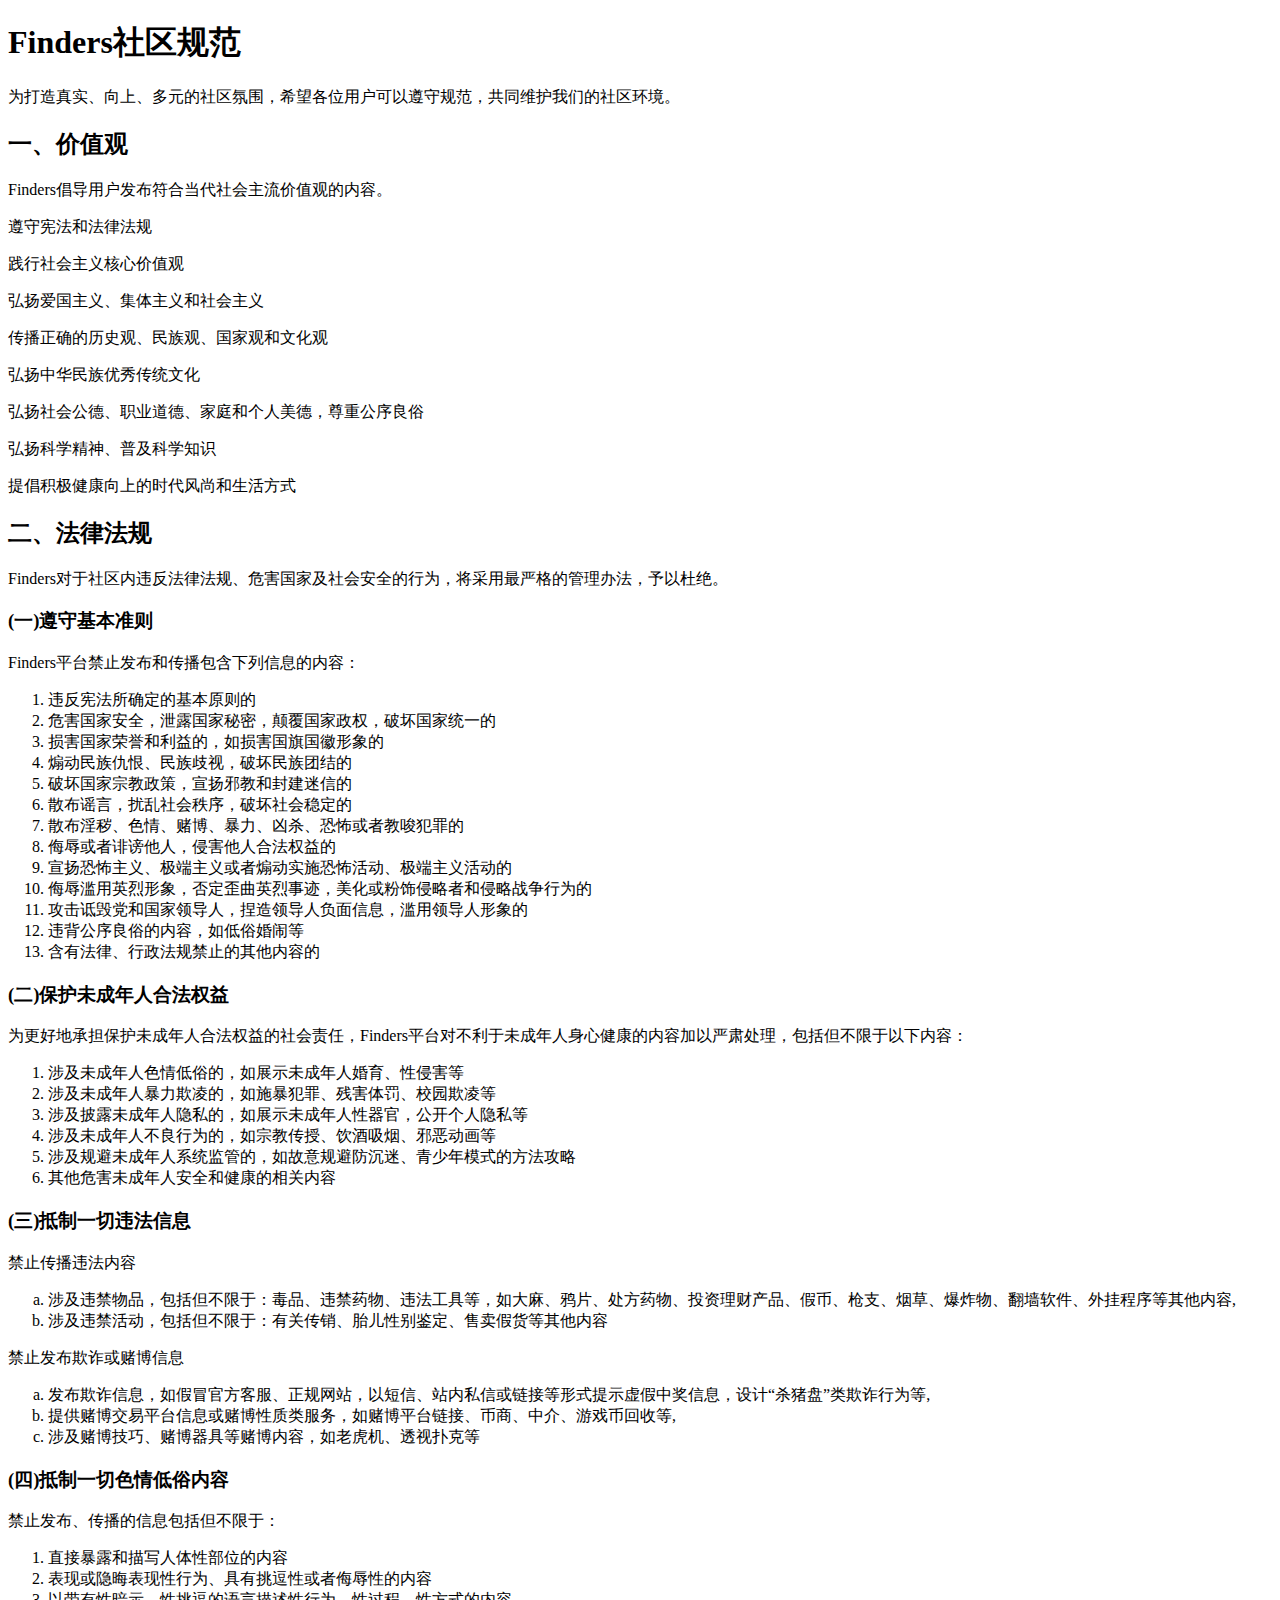
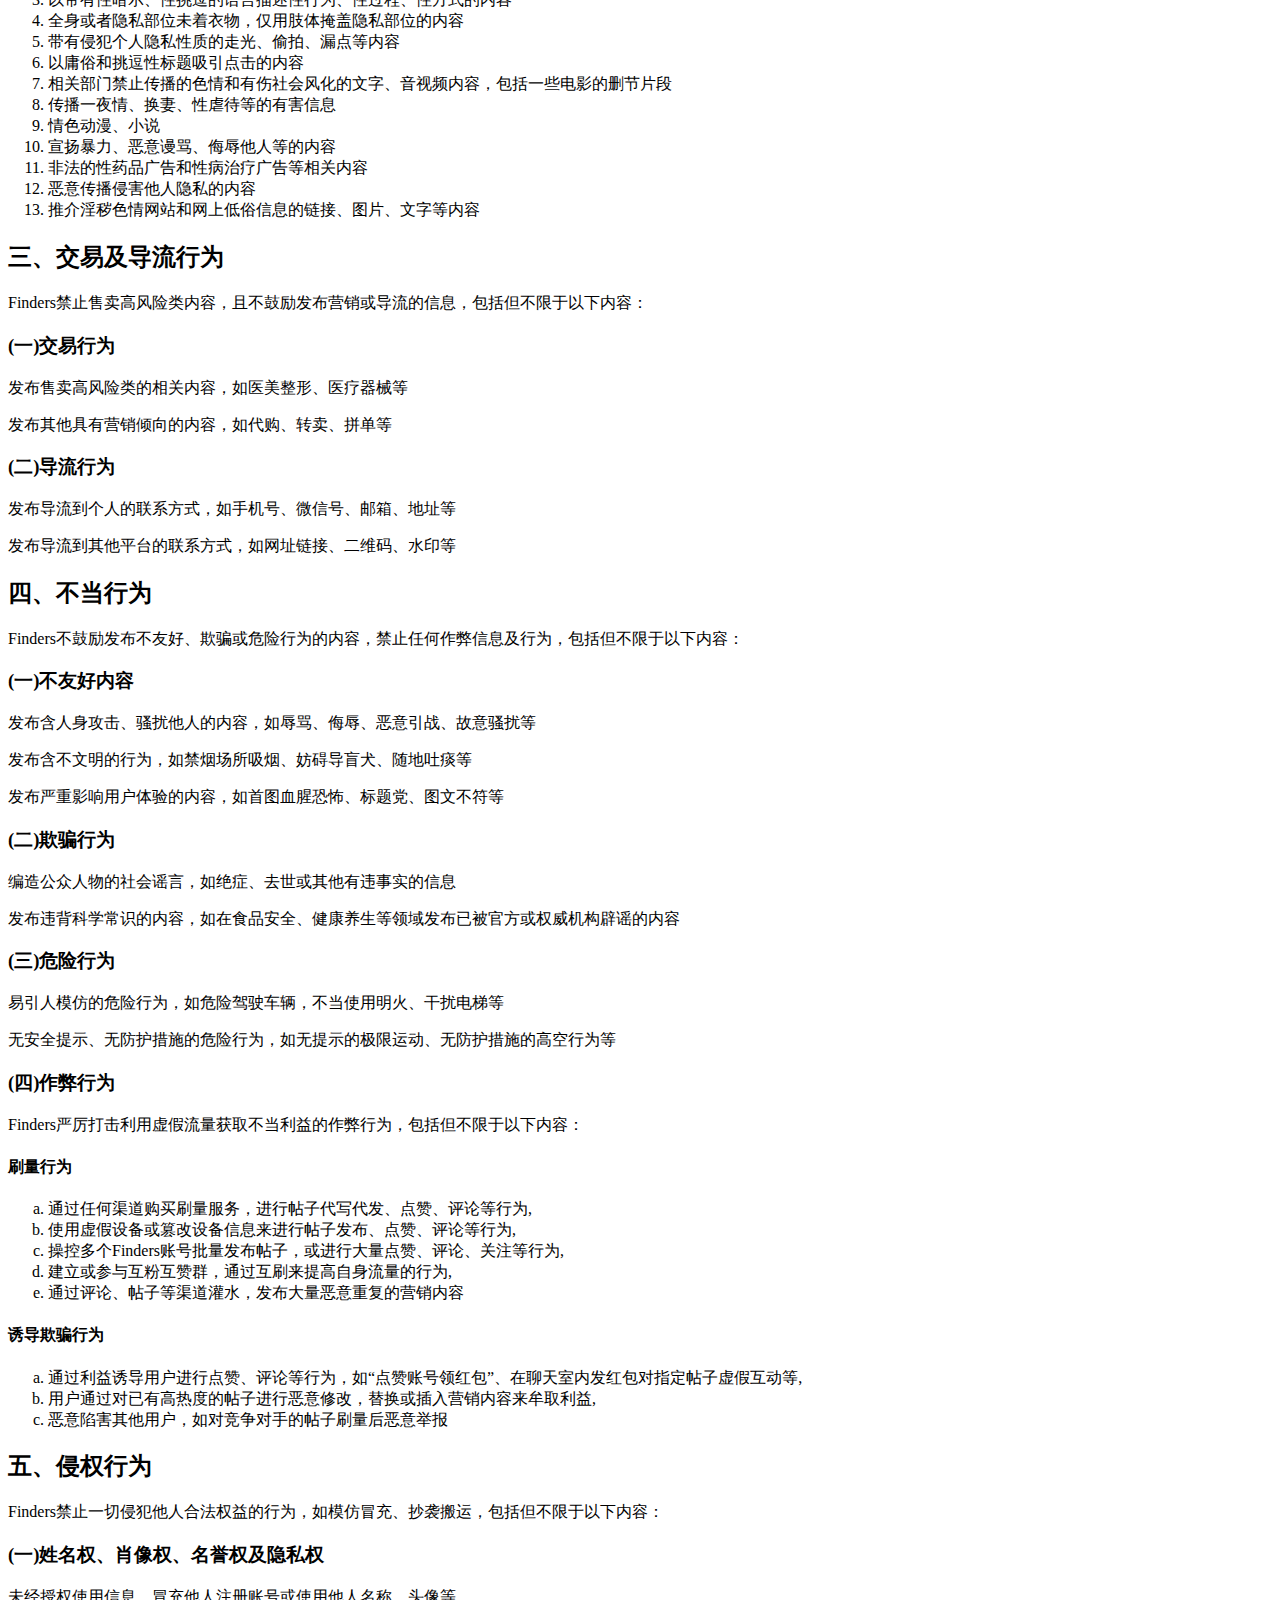
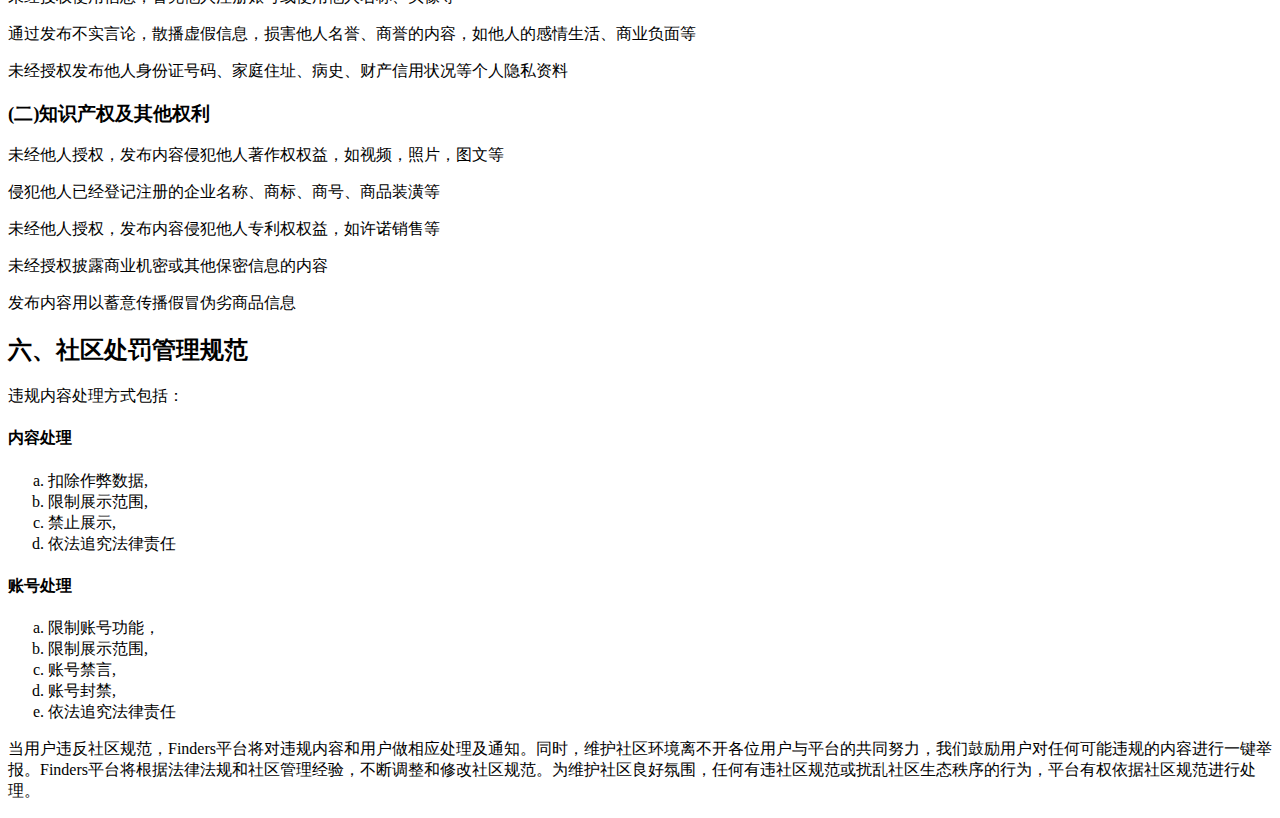
<file: document/finders_community_specification.html>
<!DOCTYPE html>
<html lang="zh">

<head>
    <meta charset="UTF-8">
    <meta http-equiv="X-UA-Compatible" content="IE=edge">
    <meta name="viewport" content="width=device-width, initial-scale=1.0">
    <title>Finders社区规范</title>
</head>

<body>
    <h1>Finders社区规范</h1>
    <p>为打造真实、向上、多元的社区氛围，希望各位用户可以遵守规范，共同维护我们的社区环境。</p>

    <h2>一、价值观</h2>
    <p>Finders倡导用户发布符合当代社会主流价值观的内容。</p>
    <p>遵守宪法和法律法规</p>
    <p>践行社会主义核心价值观</p>
    <p>弘扬爱国主义、集体主义和社会主义</p>
    <p>传播正确的历史观、民族观、国家观和文化观</p>
    <p>弘扬中华民族优秀传统文化</p>
    <p>弘扬社会公德、职业道德、家庭和个人美德，尊重公序良俗</p>
    <p>弘扬科学精神、普及科学知识</p>
    <p>提倡积极健康向上的时代风尚和生活方式</p>

    <h2>二、法律法规</h2>
    <p>Finders对于社区内违反法律法规、危害国家及社会安全的行为，将采用最严格的管理办法，予以杜绝。</p>

    <h3>(一)遵守基本准则</h3>
    <p>Finders平台禁止发布和传播包含下列信息的内容：</p>
    <ol>
        <li>违反宪法所确定的基本原则的</li>
        <li>危害国家安全，泄露国家秘密，颠覆国家政权，破坏国家统一的</li>
        <li>损害国家荣誉和利益的，如损害国旗国徽形象的</li>
        <li>煽动民族仇恨、民族歧视，破坏民族团结的</li>
        <li>破坏国家宗教政策，宣扬邪教和封建迷信的</li>
        <li>散布谣言，扰乱社会秩序，破坏社会稳定的</li>
        <li>散布淫秽、色情、赌博、暴力、凶杀、恐怖或者教唆犯罪的</li>
        <li>侮辱或者诽谤他人，侵害他人合法权益的</li>
        <li>宣扬恐怖主义、极端主义或者煽动实施恐怖活动、极端主义活动的</li>
        <li>侮辱滥用英烈形象，否定歪曲英烈事迹，美化或粉饰侵略者和侵略战争行为的</li>
        <li>攻击诋毁党和国家领导人，捏造领导人负面信息，滥用领导人形象的</li>
        <li>违背公序良俗的内容，如低俗婚闹等</li>
        <li>含有法律、行政法规禁止的其他内容的</li>
    </ol>

    <h3>(二)保护未成年人合法权益</h3>
    <p>为更好地承担保护未成年人合法权益的社会责任，Finders平台对不利于未成年人身心健康的内容加以严肃处理，包括但不限于以下内容：</p>
    <ol>
        <li>涉及未成年人色情低俗的，如展示未成年人婚育、性侵害等</li>
        <li>涉及未成年人暴力欺凌的，如施暴犯罪、残害体罚、校园欺凌等</li>
        <li>涉及披露未成年人隐私的，如展示未成年人性器官，公开个人隐私等</li>
        <li>涉及未成年人不良行为的，如宗教传授、饮酒吸烟、邪恶动画等</li>
        <li>涉及规避未成年人系统监管的，如故意规避防沉迷、青少年模式的方法攻略</li>
        <li>其他危害未成年人安全和健康的相关内容</li>
    </ol>

    <h3>(三)抵制一切违法信息</h3>
    <p>禁止传播违法内容</p>
    <ol style="list-style-type: lower-alpha">
        <li>涉及违禁物品，包括但不限于：毒品、违禁药物、违法工具等，如大麻、鸦片、处方药物、投资理财产品、假币、枪支、烟草、爆炸物、翻墙软件、外挂程序等其他内容,</li>
        <li>涉及违禁活动，包括但不限于：有关传销、胎儿性别鉴定、售卖假货等其他内容</li>
    </ol>
    <p>禁止发布欺诈或赌博信息</p>
    <ol style="list-style-type: lower-alpha">
        <li>发布欺诈信息，如假冒官方客服、正规网站，以短信、站内私信或链接等形式提示虚假中奖信息，设计“杀猪盘”类欺诈行为等,</li>
        <li>提供赌博交易平台信息或赌博性质类服务，如赌博平台链接、币商、中介、游戏币回收等,</li>
        <li>涉及赌博技巧、赌博器具等赌博内容，如老虎机、透视扑克等</li>
    </ol>

    <h3>(四)抵制一切色情低俗内容</h3>
    <p>禁止发布、传播的信息包括但不限于：</p>
    <ol>
        <li>直接暴露和描写人体性部位的内容</li>
        <li>表现或隐晦表现性行为、具有挑逗性或者侮辱性的内容</li>
        <li>以带有性暗示、性挑逗的语言描述性行为、性过程、性方式的内容</li>
        <li>全身或者隐私部位未着衣物，仅用肢体掩盖隐私部位的内容</li>
        <li>带有侵犯个人隐私性质的走光、偷拍、漏点等内容</li>
        <li>以庸俗和挑逗性标题吸引点击的内容</li>
        <li>相关部门禁止传播的色情和有伤社会风化的文字、音视频内容，包括一些电影的删节片段</li>
        <li>传播一夜情、换妻、性虐待等的有害信息</li>
        <li>情色动漫、小说</li>
        <li>宣扬暴力、恶意谩骂、侮辱他人等的内容</li>
        <li>非法的性药品广告和性病治疗广告等相关内容</li>
        <li>恶意传播侵害他人隐私的内容</li>
        <li>推介淫秽色情网站和网上低俗信息的链接、图片、文字等内容</li>
    </ol>

    <h2>三、交易及导流行为</h2>
    <p>Finders禁止售卖高风险类内容，且不鼓励发布营销或导流的信息，包括但不限于以下内容：</p>
    <h3>(一)交易行为</h3>
    <p>发布售卖高风险类的相关内容，如医美整形、医疗器械等</p>
    <p>发布其他具有营销倾向的内容，如代购、转卖、拼单等</p>
    
    <h3>(二)导流行为</h3>
    <p>发布导流到个人的联系方式，如手机号、微信号、邮箱、地址等</p>
    <p>发布导流到其他平台的联系方式，如网址链接、二维码、水印等</p>

    <h2>四、不当行为</h2>
    <p>Finders不鼓励发布不友好、欺骗或危险行为的内容，禁止任何作弊信息及行为，包括但不限于以下内容：</p>
    <h3>(一)不友好内容</h3>
    <p>发布含人身攻击、骚扰他人的内容，如辱骂、侮辱、恶意引战、故意骚扰等</p>
    <p>发布含不文明的行为，如禁烟场所吸烟、妨碍导盲犬、随地吐痰等</p>
    <p>发布严重影响用户体验的内容，如首图血腥恐怖、标题党、图文不符等</p>

    <h3>(二)欺骗行为</h3>
    <p>编造公众人物的社会谣言，如绝症、去世或其他有违事实的信息</p>
    <p>发布违背科学常识的内容，如在食品安全、健康养生等领域发布已被官方或权威机构辟谣的内容</p>

    <h3>(三)危险行为</h3>
    <p>易引人模仿的危险行为，如危险驾驶车辆，不当使用明火、干扰电梯等</p>
    <p>无安全提示、无防护措施的危险行为，如无提示的极限运动、无防护措施的高空行为等</p>

    <h3>(四)作弊行为</h3>
    <p>Finders严厉打击利用虚假流量获取不当利益的作弊行为，包括但不限于以下内容：</p>
    <h4>刷量行为</h4>
    <ol style="list-style-type: lower-alpha">
        <li>通过任何渠道购买刷量服务，进行帖子代写代发、点赞、评论等行为,</li>
        <li>使用虚假设备或篡改设备信息来进行帖子发布、点赞、评论等行为,</li>
        <li>操控多个Finders账号批量发布帖子，或进行大量点赞、评论、关注等行为,</li>
        <li>建立或参与互粉互赞群，通过互刷来提高自身流量的行为,</li>
        <li>通过评论、帖子等渠道灌水，发布大量恶意重复的营销内容</li>
    </ol>
    <h4>诱导欺骗行为</h4>
    <ol style="list-style-type: lower-alpha">
        <li>通过利益诱导用户进行点赞、评论等行为，如“点赞账号领红包”、在聊天室内发红包对指定帖子虚假互动等,</li>
        <li>用户通过对已有高热度的帖子进行恶意修改，替换或插入营销内容来牟取利益,</li>
        <li>恶意陷害其他用户，如对竞争对手的帖子刷量后恶意举报</li>
    </ol>

    <h2>五、侵权行为</h2>
    <p>Finders禁止一切侵犯他人合法权益的行为，如模仿冒充、抄袭搬运，包括但不限于以下内容：</p>
    <h3>(一)姓名权、肖像权、名誉权及隐私权</h3>
    <p>未经授权使用信息，冒充他人注册账号或使用他人名称、头像等</p>
    <p>通过发布不实言论，散播虚假信息，损害他人名誉、商誉的内容，如他人的感情生活、商业负面等</p>
    <p>未经授权发布他人身份证号码、家庭住址、病史、财产信用状况等个人隐私资料</p>

    <h3>(二)知识产权及其他权利</h3>
    <p>未经他人授权，发布内容侵犯他人著作权权益，如视频，照片，图文等</p>
    <p>侵犯他人已经登记注册的企业名称、商标、商号、商品装潢等</p>
    <p>未经他人授权，发布内容侵犯他人专利权权益，如许诺销售等</p>
    <p>未经授权披露商业机密或其他保密信息的内容</p>
    <p>发布内容用以蓄意传播假冒伪劣商品信息</p>

    <h2>六、社区处罚管理规范</h2>
    <p>违规内容处理方式包括：</p>
    <h4>内容处理</h4>
    <ol style="list-style-type: lower-alpha">
        <li>扣除作弊数据,</li>
        <li>限制展示范围,</li>
        <li>禁止展示,</li>
        <li>依法追究法律责任</li>
    </ol>
    <h4>账号处理</h4>
    <ol style="list-style-type: lower-alpha">
        <li>限制账号功能，</li>
        <li>限制展示范围,</li>
        <li>账号禁言,</li>
        <li>账号封禁,</li>
        <li>依法追究法律责任</li>
    </ol>
    <p>当用户违反社区规范，Finders平台将对违规内容和用户做相应处理及通知。同时，维护社区环境离不开各位用户与平台的共同努力，我们鼓励用户对任何可能违规的内容进行一键举报。Finders平台将根据法律法规和社区管理经验，不断调整和修改社区规范。为维护社区良好氛围，任何有违社区规范或扰乱社区生态秩序的行为，平台有权依据社区规范进行处理。</p>
</body>

</html>
</file>
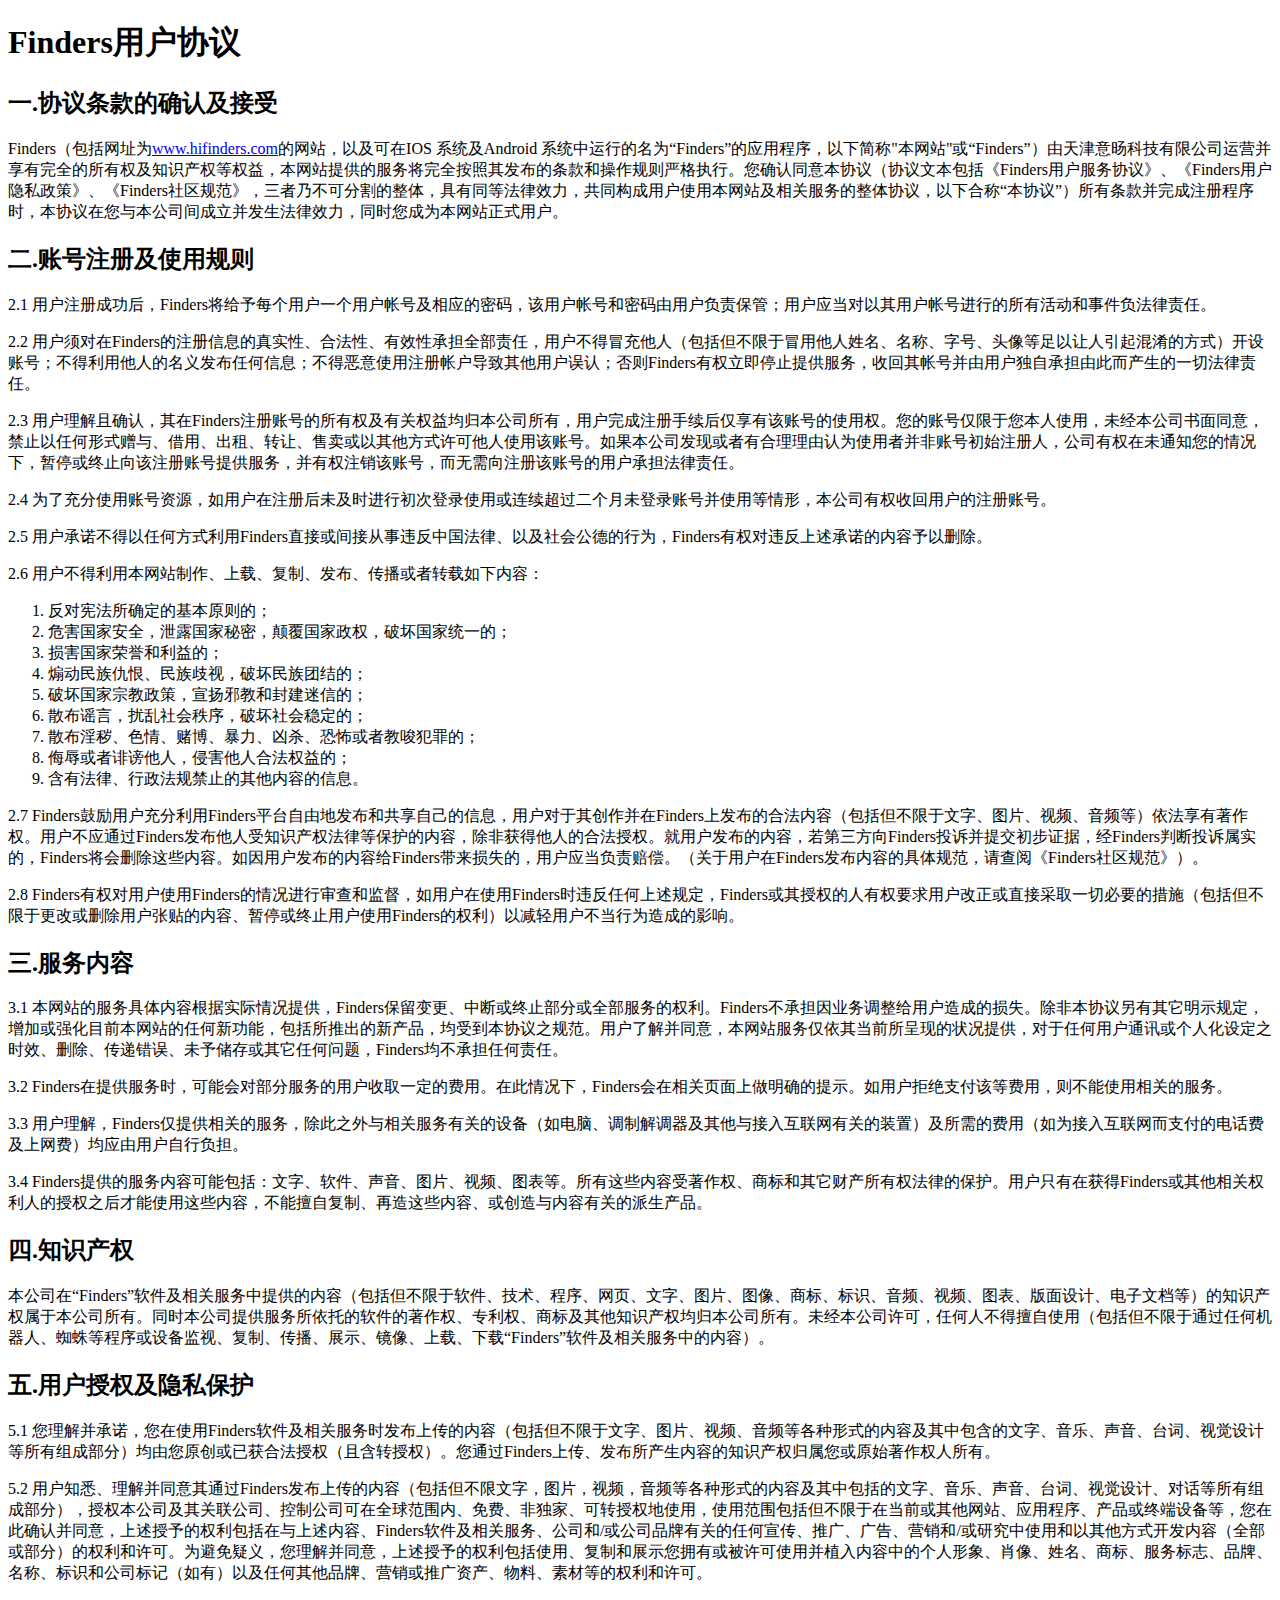
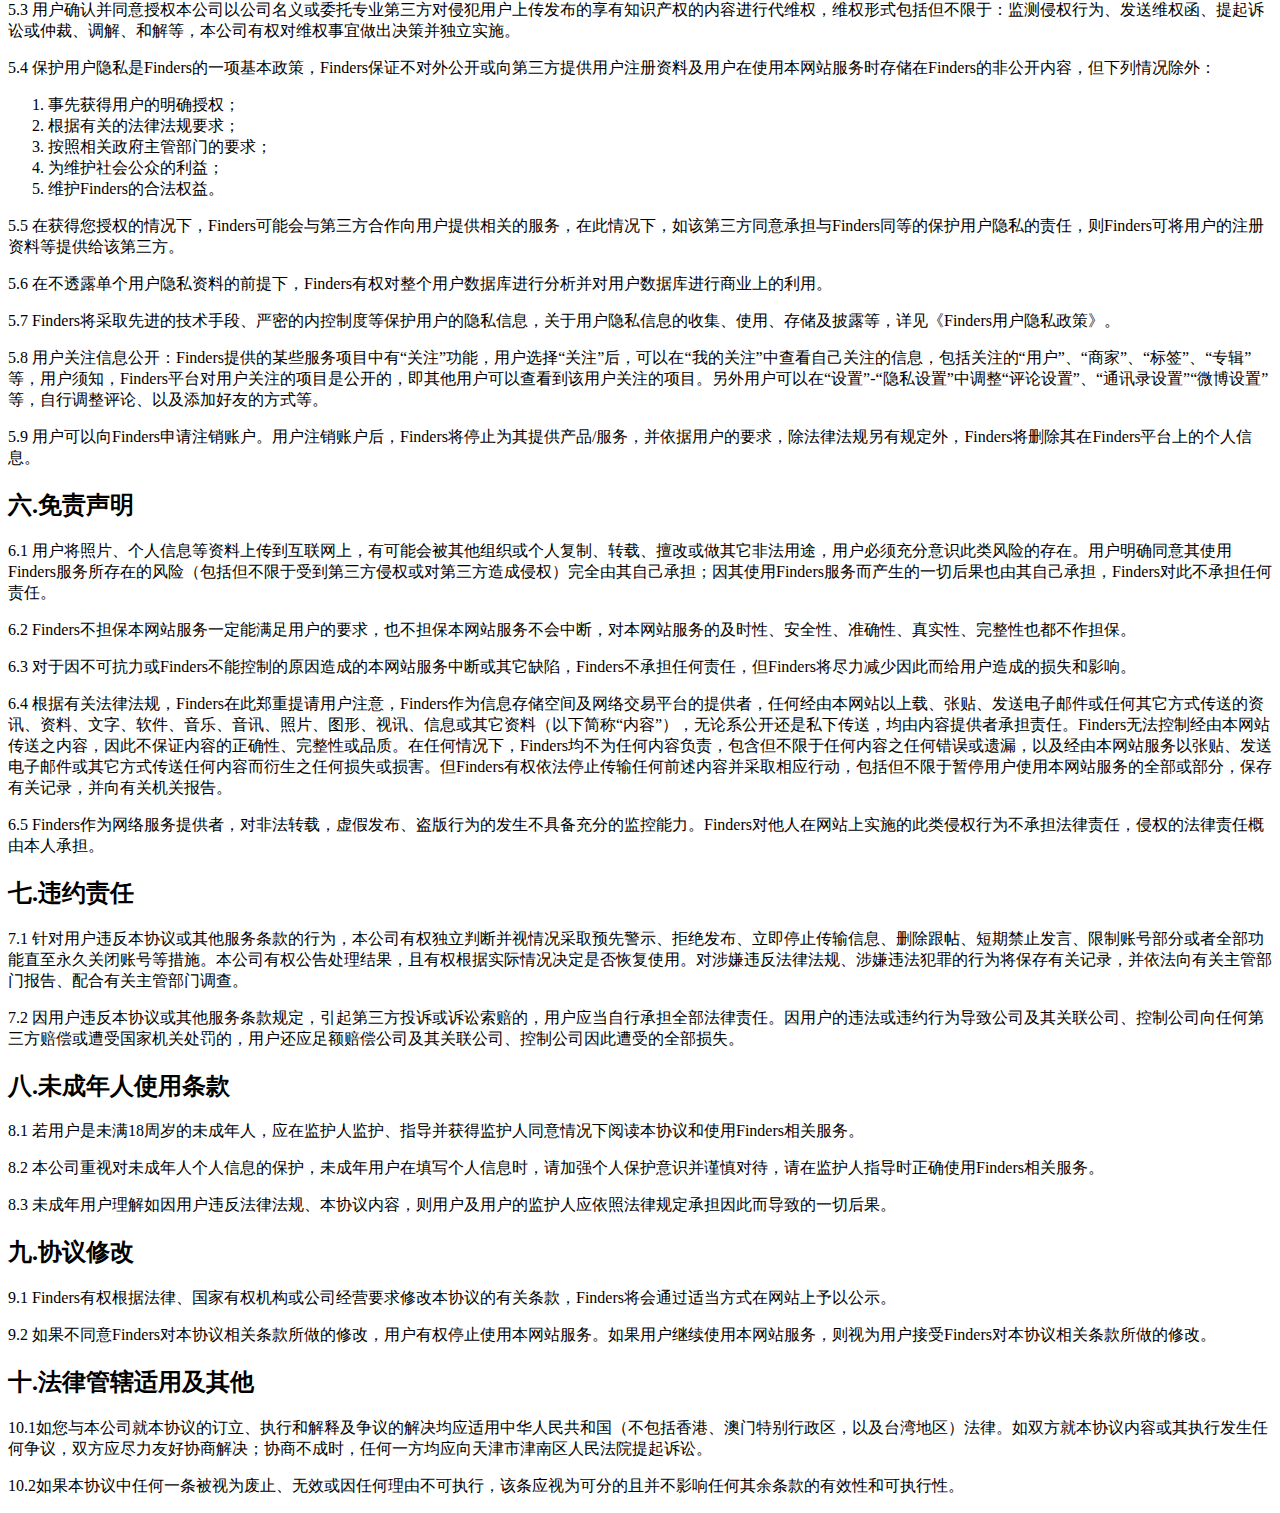
<file: document/finders_user_protocol.html>
<!DOCTYPE html>
<html lang="zh">
<head>
    <meta charset="UTF-8">
    <meta http-equiv="X-UA-Compatible" content="IE=edge">
    <meta name="viewport" content="width=device-width, initial-scale=1.0">
    <title>Finders用户协议</title>
</head>
<body>
    <h1>Finders用户协议</h1>
    <h2>一.协议条款的确认及接受 </h2>
    <p>Finders（包括网址为<a href="http://www.hifinders.com/">www.hifinders.com</a>的网站，以及可在IOS 系统及Android 系统中运行的名为“Finders”的应用程序，以下简称"本网站"或“Finders”）由天津意旸科技有限公司运营并享有完全的所有权及知识产权等权益，本网站提供的服务将完全按照其发布的条款和操作规则严格执行。您确认同意本协议（协议文本包括《Finders用户服务协议》、《Finders用户隐私政策》、《Finders社区规范》，三者乃不可分割的整体，具有同等法律效力，共同构成用户使用本网站及相关服务的整体协议，以下合称“本协议”）所有条款并完成注册程序时，本协议在您与本公司间成立并发生法律效力，同时您成为本网站正式用户。 </p>
    <h2>二.账号注册及使用规则</h2>
    <p>2.1 用户注册成功后，Finders将给予每个用户一个用户帐号及相应的密码，该用户帐号和密码由用户负责保管；用户应当对以其用户帐号进行的所有活动和事件负法律责任。</p>
    <p>2.2 用户须对在Finders的注册信息的真实性、合法性、有效性承担全部责任，用户不得冒充他人（包括但不限于冒用他人姓名、名称、字号、头像等足以让人引起混淆的方式）开设账号；不得利用他人的名义发布任何信息；不得恶意使用注册帐户导致其他用户误认；否则Finders有权立即停止提供服务，收回其帐号并由用户独自承担由此而产生的一切法律责任。</p>
    <p>2.3 用户理解且确认，其在Finders注册账号的所有权及有关权益均归本公司所有，用户完成注册手续后仅享有该账号的使用权。您的账号仅限于您本人使用，未经本公司书面同意，禁止以任何形式赠与、借用、出租、转让、售卖或以其他方式许可他人使用该账号。如果本公司发现或者有合理理由认为使用者并非账号初始注册人，公司有权在未通知您的情况下，暂停或终止向该注册账号提供服务，并有权注销该账号，而无需向注册该账号的用户承担法律责任。</p>
    <p>2.4 为了充分使用账号资源，如用户在注册后未及时进行初次登录使用或连续超过二个月未登录账号并使用等情形，本公司有权收回用户的注册账号。</p>
    <p>2.5 用户承诺不得以任何方式利用Finders直接或间接从事违反中国法律、以及社会公德的行为，Finders有权对违反上述承诺的内容予以删除。</p>
    <p>2.6 用户不得利用本网站制作、上载、复制、发布、传播或者转载如下内容：</p>
    <ol>
        <li>反对宪法所确定的基本原则的；</li>
        <li>危害国家安全，泄露国家秘密，颠覆国家政权，破坏国家统一的；</li>
        <li>损害国家荣誉和利益的；</li>
        <li>煽动民族仇恨、民族歧视，破坏民族团结的；</li>
        <li>破坏国家宗教政策，宣扬邪教和封建迷信的；</li>
        <li>散布谣言，扰乱社会秩序，破坏社会稳定的；</li>
        <li>散布淫秽、色情、赌博、暴力、凶杀、恐怖或者教唆犯罪的；</li>
        <li>侮辱或者诽谤他人，侵害他人合法权益的；</li>
        <li>含有法律、行政法规禁止的其他内容的信息。</li>
    </ol>
    <p>2.7 Finders鼓励用户充分利用Finders平台自由地发布和共享自己的信息，用户对于其创作并在Finders上发布的合法内容（包括但不限于文字、图片、视频、音频等）依法享有著作权。用户不应通过Finders发布他人受知识产权法律等保护的内容，除非获得他人的合法授权。就用户发布的内容，若第三方向Finders投诉并提交初步证据，经Finders判断投诉属实的，Finders将会删除这些内容。如因用户发布的内容给Finders带来损失的，用户应当负责赔偿。（关于用户在Finders发布内容的具体规范，请查阅《Finders社区规范》）。</p>
    <p>2.8 Finders有权对用户使用Finders的情况进行审查和监督，如用户在使用Finders时违反任何上述规定，Finders或其授权的人有权要求用户改正或直接采取一切必要的措施（包括但不限于更改或删除用户张贴的内容、暂停或终止用户使用Finders的权利）以减轻用户不当行为造成的影响。</p>

    <h2>三.服务内容</h2>
    <p>3.1 本网站的服务具体内容根据实际情况提供，Finders保留变更、中断或终止部分或全部服务的权利。Finders不承担因业务调整给用户造成的损失。除非本协议另有其它明示规定，增加或强化目前本网站的任何新功能，包括所推出的新产品，均受到本协议之规范。用户了解并同意，本网站服务仅依其当前所呈现的状况提供，对于任何用户通讯或个人化设定之时效、删除、传递错误、未予储存或其它任何问题，Finders均不承担任何责任。</p>
    <p>3.2 Finders在提供服务时，可能会对部分服务的用户收取一定的费用。在此情况下，Finders会在相关页面上做明确的提示。如用户拒绝支付该等费用，则不能使用相关的服务。</p>
    <p>3.3 用户理解，Finders仅提供相关的服务，除此之外与相关服务有关的设备（如电脑、调制解调器及其他与接入互联网有关的装置）及所需的费用（如为接入互联网而支付的电话费及上网费）均应由用户自行负担。</p>
    <p>3.4 Finders提供的服务内容可能包括：文字、软件、声音、图片、视频、图表等。所有这些内容受著作权、商标和其它财产所有权法律的保护。用户只有在获得Finders或其他相关权利人的授权之后才能使用这些内容，不能擅自复制、再造这些内容、或创造与内容有关的派生产品。</p>

    <h2>四.知识产权</h2>
    <p>本公司在“Finders”软件及相关服务中提供的内容（包括但不限于软件、技术、程序、网页、文字、图片、图像、商标、标识、音频、视频、图表、版面设计、电子文档等）的知识产权属于本公司所有。同时本公司提供服务所依托的软件的著作权、专利权、商标及其他知识产权均归本公司所有。未经本公司许可，任何人不得擅自使用（包括但不限于通过任何机器人、蜘蛛等程序或设备监视、复制、传播、展示、镜像、上载、下载“Finders”软件及相关服务中的内容）。</p>

    <h2>五.用户授权及隐私保护</h2>
    <p>5.1 您理解并承诺，您在使用Finders软件及相关服务时发布上传的内容（包括但不限于文字、图片、视频、音频等各种形式的内容及其中包含的文字、音乐、声音、台词、视觉设计等所有组成部分）均由您原创或已获合法授权（且含转授权）。您通过Finders上传、发布所产生内容的知识产权归属您或原始著作权人所有。</p>
    <p>5.2 用户知悉、理解并同意其通过Finders发布上传的内容（包括但不限文字，图片，视频，音频等各种形式的内容及其中包括的文字、音乐、声音、台词、视觉设计、对话等所有组成部分），授权本公司及其关联公司、控制公司可在全球范围内、免费、非独家、可转授权地使用，使用范围包括但不限于在当前或其他网站、应用程序、产品或终端设备等，您在此确认并同意，上述授予的权利包括在与上述内容、Finders软件及相关服务、公司和/或公司品牌有关的任何宣传、推广、广告、营销和/或研究中使用和以其他方式开发内容（全部或部分）的权利和许可。为避免疑义，您理解并同意，上述授予的权利包括使用、复制和展示您拥有或被许可使用并植入内容中的个人形象、肖像、姓名、商标、服务标志、品牌、名称、标识和公司标记（如有）以及任何其他品牌、营销或推广资产、物料、素材等的权利和许可。</p>
    <p>5.3 用户确认并同意授权本公司以公司名义或委托专业第三方对侵犯用户上传发布的享有知识产权的内容进行代维权，维权形式包括但不限于：监测侵权行为、发送维权函、提起诉讼或仲裁、调解、和解等，本公司有权对维权事宜做出决策并独立实施。</p>
    <p>5.4 保护用户隐私是Finders的一项基本政策，Finders保证不对外公开或向第三方提供用户注册资料及用户在使用本网站服务时存储在Finders的非公开内容，但下列情况除外：</p>
    <ol>
        <li>事先获得用户的明确授权；</li>
        <li>根据有关的法律法规要求；</li>
        <li>按照相关政府主管部门的要求；</li>
        <li>为维护社会公众的利益；</li>
        <li>维护Finders的合法权益。</li>
    </ol>
    <p>5.5 在获得您授权的情况下，Finders可能会与第三方合作向用户提供相关的服务，在此情况下，如该第三方同意承担与Finders同等的保护用户隐私的责任，则Finders可将用户的注册资料等提供给该第三方。</p>
    <p>5.6 在不透露单个用户隐私资料的前提下，Finders有权对整个用户数据库进行分析并对用户数据库进行商业上的利用。</p>
    <p>5.7 Finders将采取先进的技术手段、严密的内控制度等保护用户的隐私信息，关于用户隐私信息的收集、使用、存储及披露等，详见《Finders用户隐私政策》。</p>
    <p>5.8 用户关注信息公开：Finders提供的某些服务项目中有“关注”功能，用户选择“关注”后，可以在“我的关注”中查看自己关注的信息，包括关注的“用户”、“商家”、“标签”、“专辑”等，用户须知，Finders平台对用户关注的项目是公开的，即其他用户可以查看到该用户关注的项目。另外用户可以在“设置”-“隐私设置”中调整“评论设置”、“通讯录设置”“微博设置”等，自行调整评论、以及添加好友的方式等。</p>
    <p>5.9 用户可以向Finders申请注销账户。用户注销账户后，Finders将停止为其提供产品/服务，并依据用户的要求，除法律法规另有规定外，Finders将删除其在Finders平台上的个人信息。</p>

    <h2>六.免责声明</h2>
    <p>6.1 用户将照片、个人信息等资料上传到互联网上，有可能会被其他组织或个人复制、转载、擅改或做其它非法用途，用户必须充分意识此类风险的存在。用户明确同意其使用Finders服务所存在的风险（包括但不限于受到第三方侵权或对第三方造成侵权）完全由其自己承担；因其使用Finders服务而产生的一切后果也由其自己承担，Finders对此不承担任何责任。</p>
    <p>6.2 Finders不担保本网站服务一定能满足用户的要求，也不担保本网站服务不会中断，对本网站服务的及时性、安全性、准确性、真实性、完整性也都不作担保。</p>
    <p>6.3 对于因不可抗力或Finders不能控制的原因造成的本网站服务中断或其它缺陷，Finders不承担任何责任，但Finders将尽力减少因此而给用户造成的损失和影响。</p>
    <p>6.4 根据有关法律法规，Finders在此郑重提请用户注意，Finders作为信息存储空间及网络交易平台的提供者，任何经由本网站以上载、张贴、发送电子邮件或任何其它方式传送的资讯、资料、文字、软件、音乐、音讯、照片、图形、视讯、信息或其它资料（以下简称“内容”），无论系公开还是私下传送，均由内容提供者承担责任。Finders无法控制经由本网站传送之内容，因此不保证内容的正确性、完整性或品质。在任何情况下，Finders均不为任何内容负责，包含但不限于任何内容之任何错误或遗漏，以及经由本网站服务以张贴、发送电子邮件或其它方式传送任何内容而衍生之任何损失或损害。但Finders有权依法停止传输任何前述内容并采取相应行动，包括但不限于暂停用户使用本网站服务的全部或部分，保存有关记录，并向有关机关报告。</p>
    <p>6.5 Finders作为网络服务提供者，对非法转载，虚假发布、盗版行为的发生不具备充分的监控能力。Finders对他人在网站上实施的此类侵权行为不承担法律责任，侵权的法律责任概由本人承担。</p>

    <h2>七.违约责任</h2>
    <p>7.1 针对用户违反本协议或其他服务条款的行为，本公司有权独立判断并视情况采取预先警示、拒绝发布、立即停止传输信息、删除跟帖、短期禁止发言、限制账号部分或者全部功能直至永久关闭账号等措施。本公司有权公告处理结果，且有权根据实际情况决定是否恢复使用。对涉嫌违反法律法规、涉嫌违法犯罪的行为将保存有关记录，并依法向有关主管部门报告、配合有关主管部门调查。</p>
    <p>7.2 因用户违反本协议或其他服务条款规定，引起第三方投诉或诉讼索赔的，用户应当自行承担全部法律责任。因用户的违法或违约行为导致公司及其关联公司、控制公司向任何第三方赔偿或遭受国家机关处罚的，用户还应足额赔偿公司及其关联公司、控制公司因此遭受的全部损失。</p>

    <h2>八.未成年人使用条款</h2>
    <p>8.1 若用户是未满18周岁的未成年人，应在监护人监护、指导并获得监护人同意情况下阅读本协议和使用Finders相关服务。</p>
    <p>8.2 本公司重视对未成年人个人信息的保护，未成年用户在填写个人信息时，请加强个人保护意识并谨慎对待，请在监护人指导时正确使用Finders相关服务。</p>
    <p>8.3 未成年用户理解如因用户违反法律法规、本协议内容，则用户及用户的监护人应依照法律规定承担因此而导致的一切后果。</p>

    <h2>九.协议修改</h2>
    <p>9.1 Finders有权根据法律、国家有权机构或公司经营要求修改本协议的有关条款，Finders将会通过适当方式在网站上予以公示。</p>
    <p>9.2 如果不同意Finders对本协议相关条款所做的修改，用户有权停止使用本网站服务。如果用户继续使用本网站服务，则视为用户接受Finders对本协议相关条款所做的修改。</p>

    <h2>十.法律管辖适用及其他</h2>
    <p>10.1如您与本公司就本协议的订立、执行和解释及争议的解决均应适用中华人民共和国（不包括香港、澳门特别行政区，以及台湾地区）法律。如双方就本协议内容或其执行发生任何争议，双方应尽力友好协商解决；协商不成时，任何一方均应向天津市津南区人民法院提起诉讼。</p>
    <p>10.2如果本协议中任何一条被视为废止、无效或因任何理由不可执行，该条应视为可分的且并不影响任何其余条款的有效性和可执行性。</p>
</body>
</html>
</file>
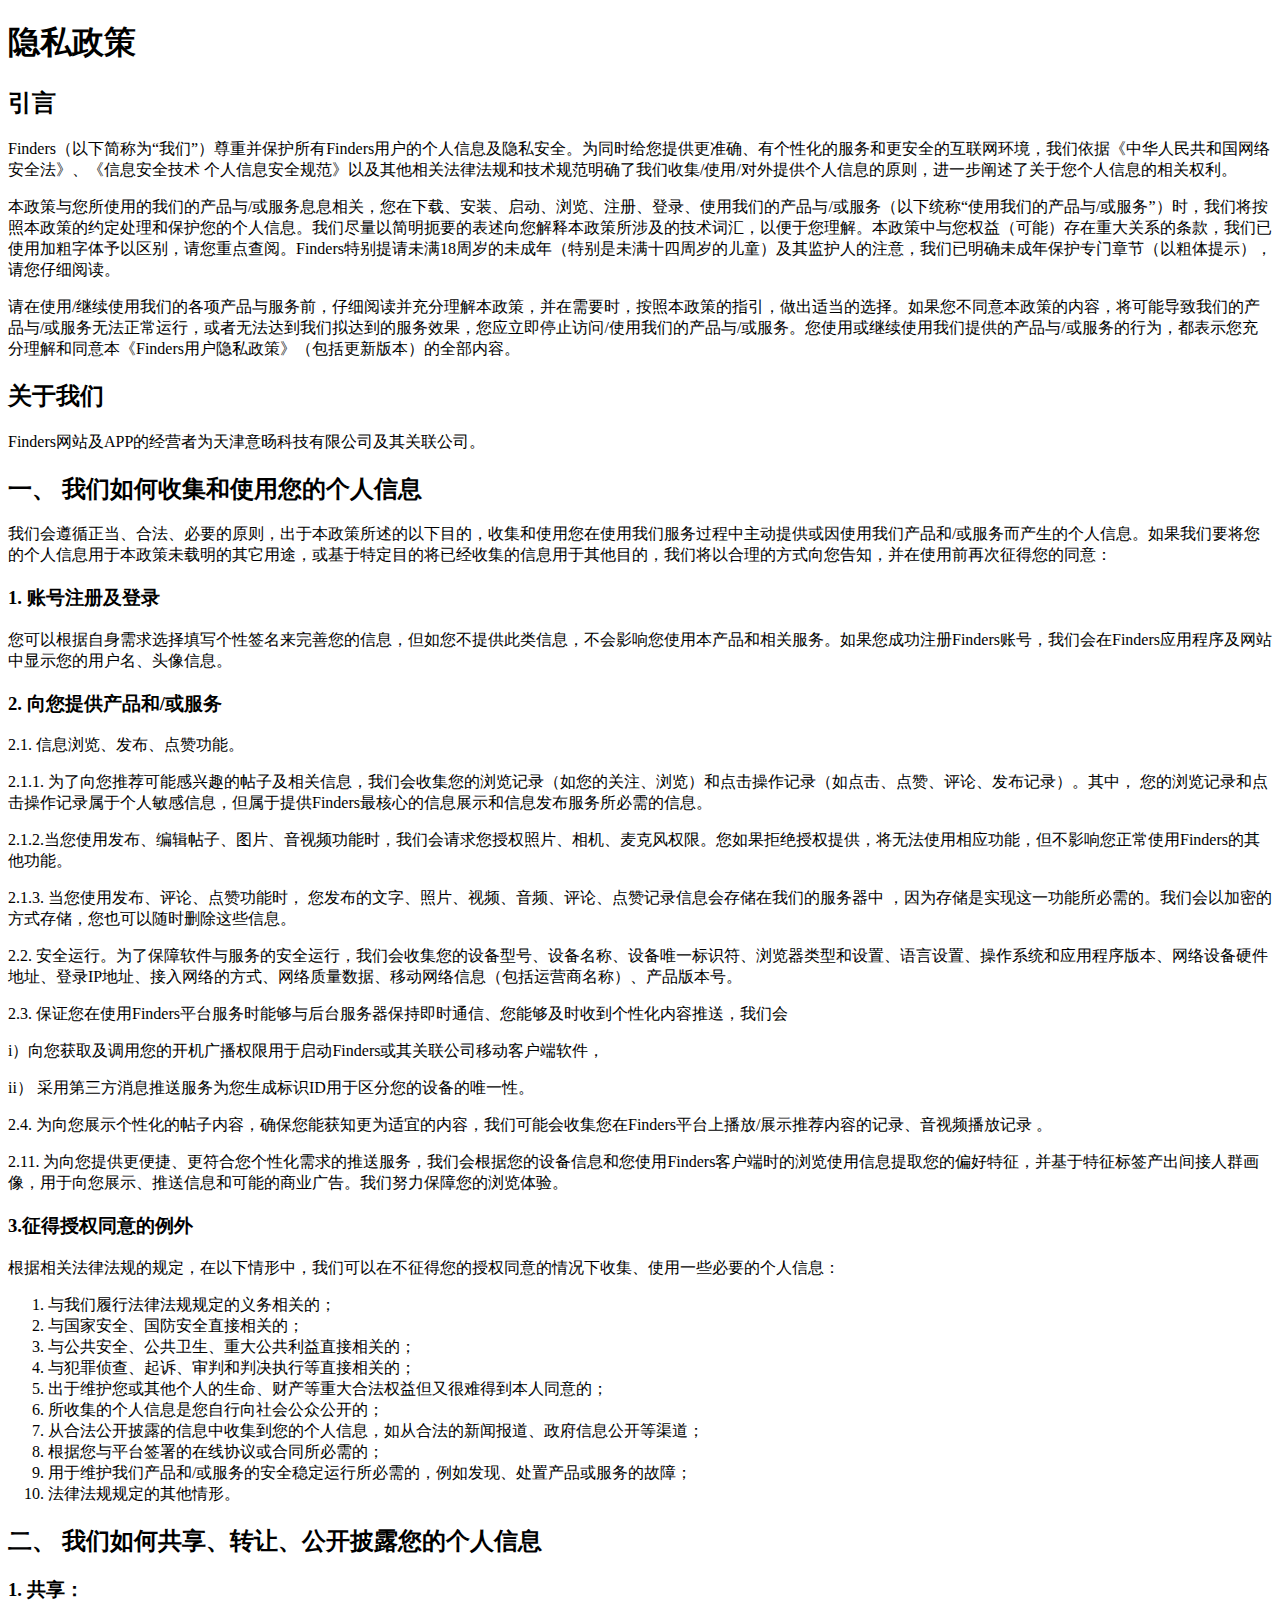
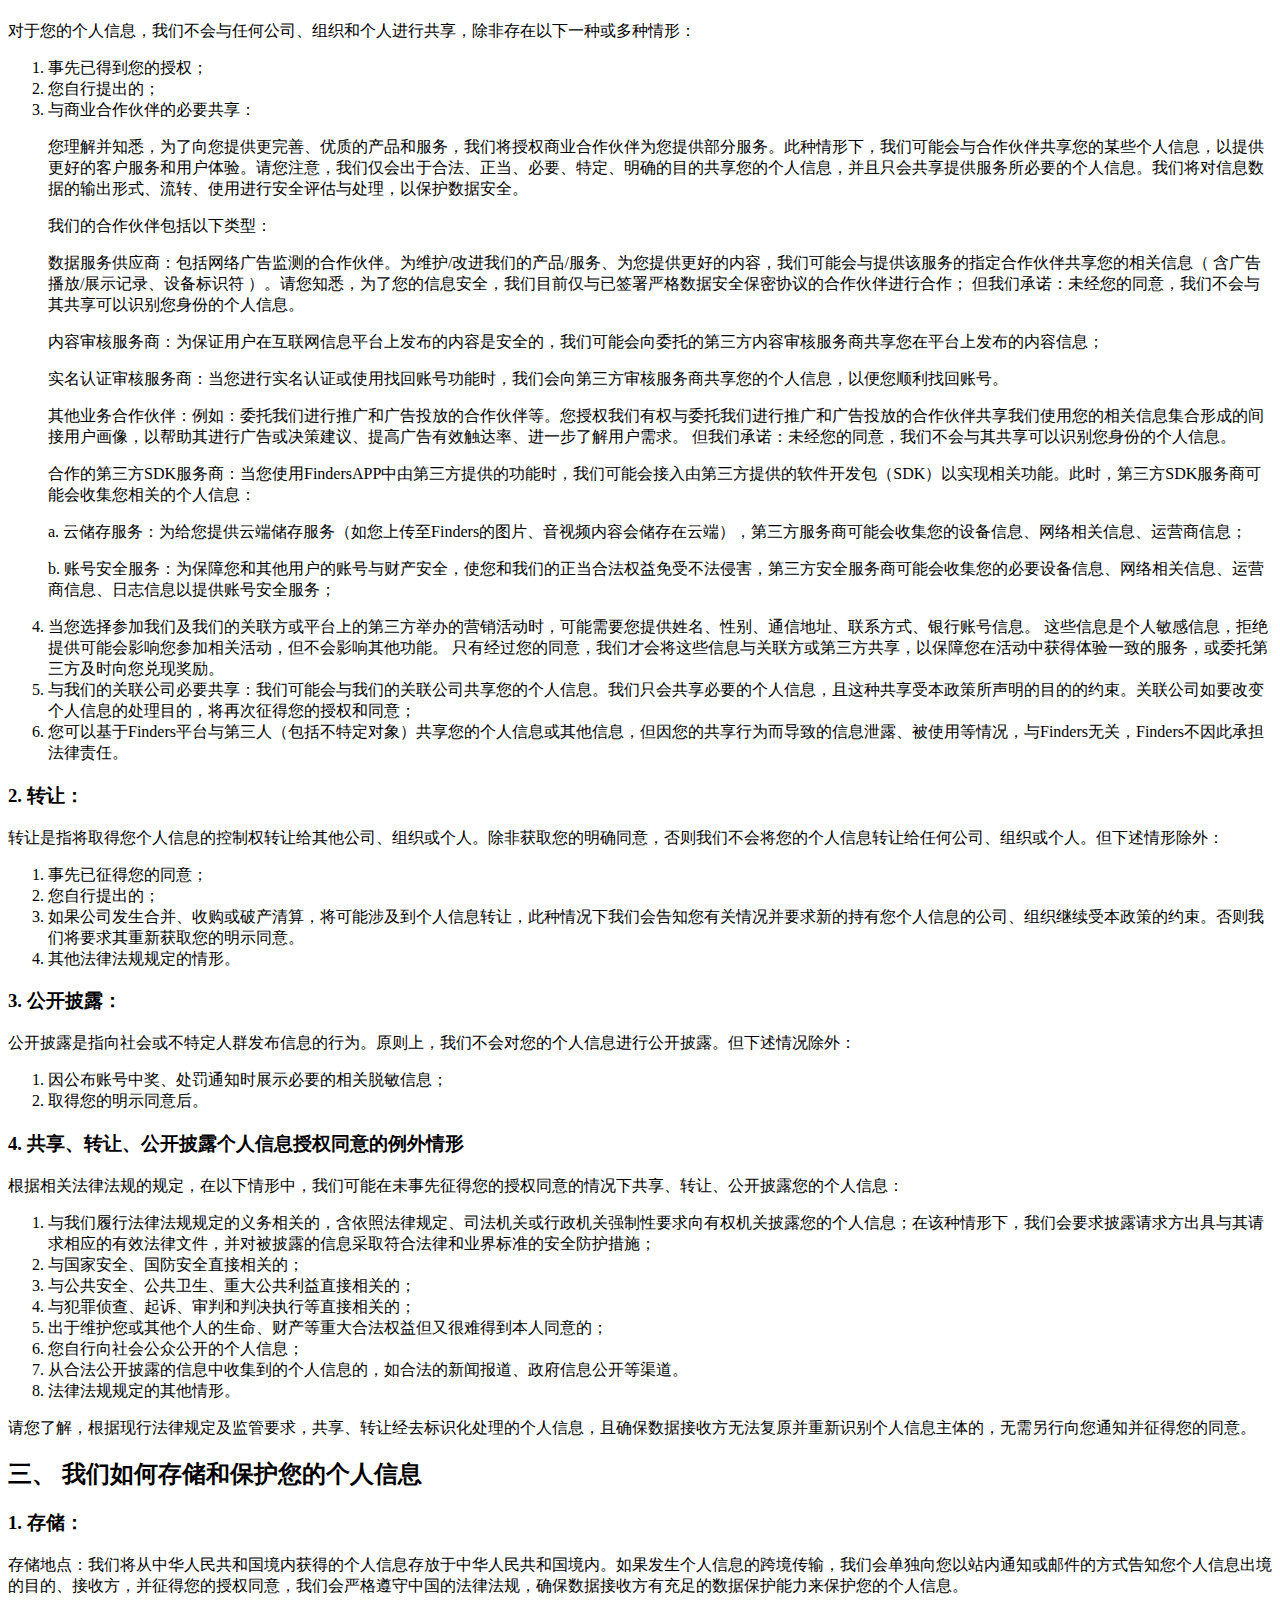
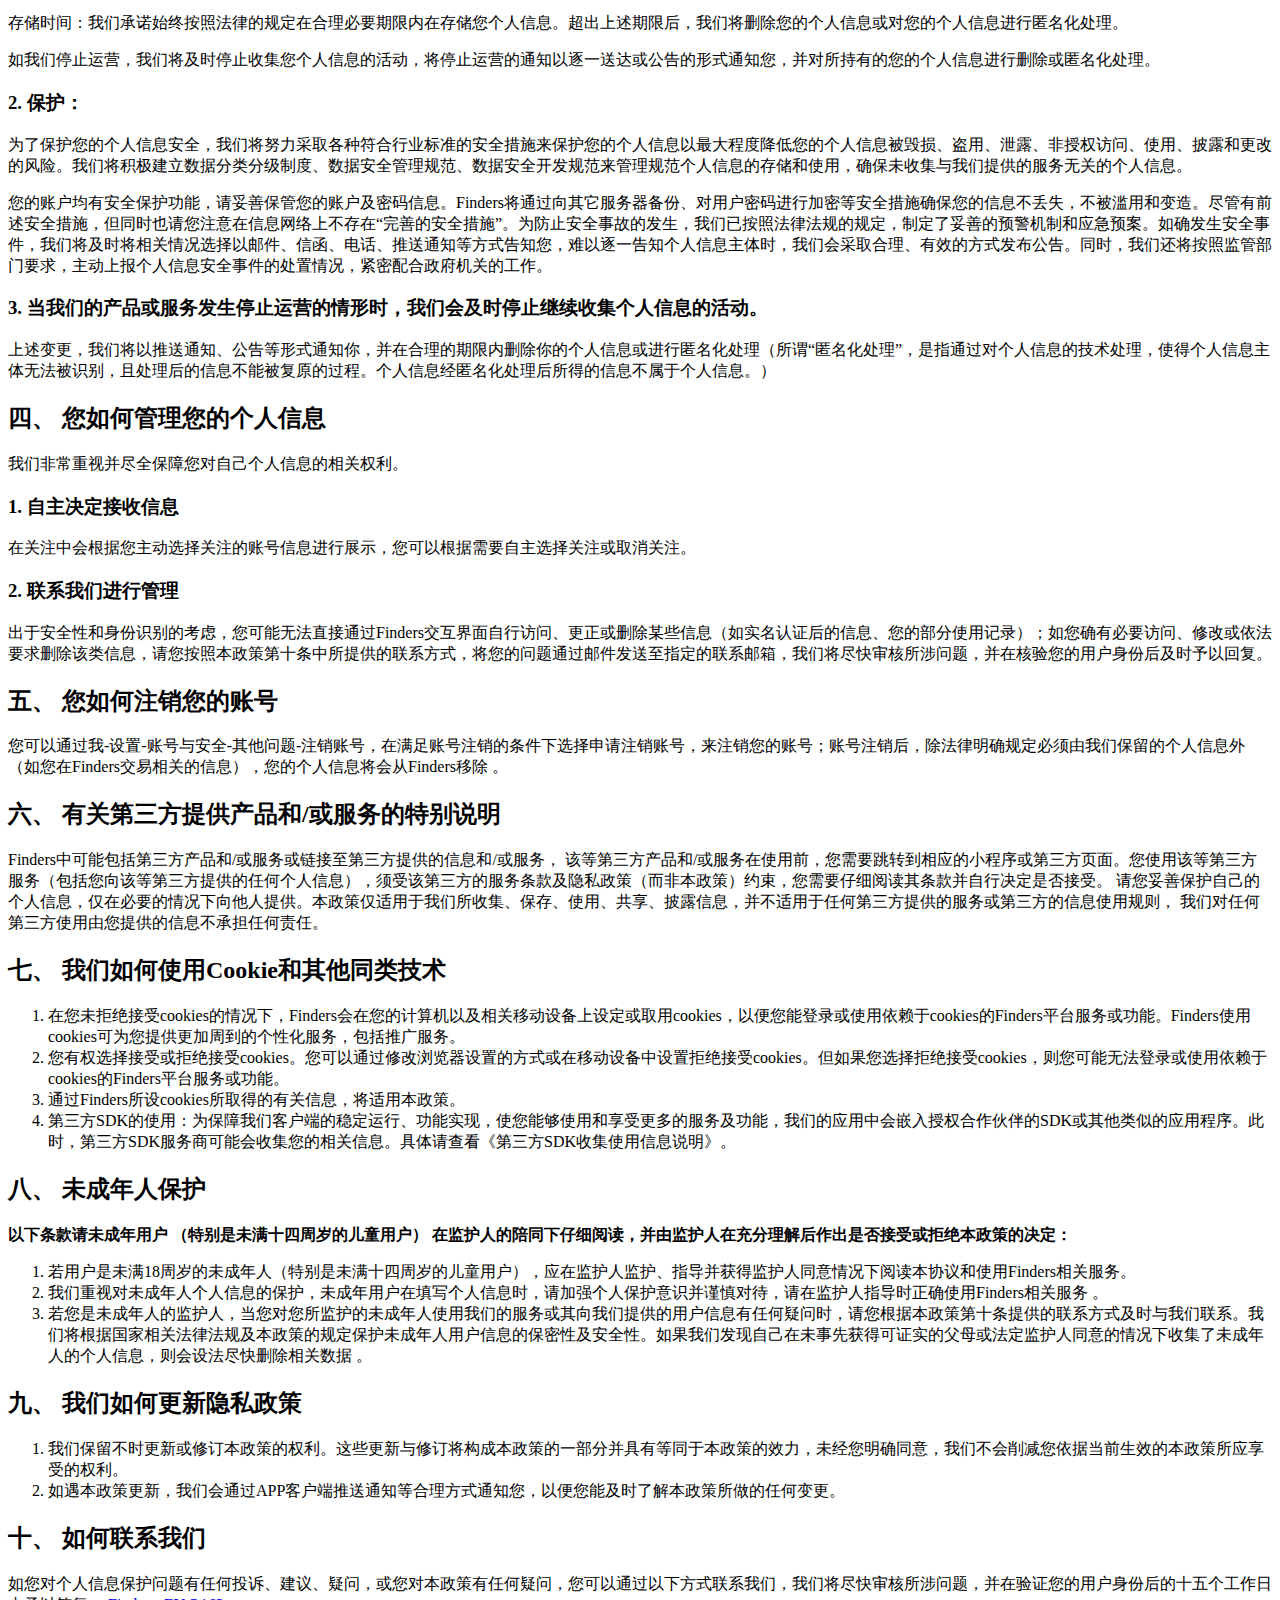
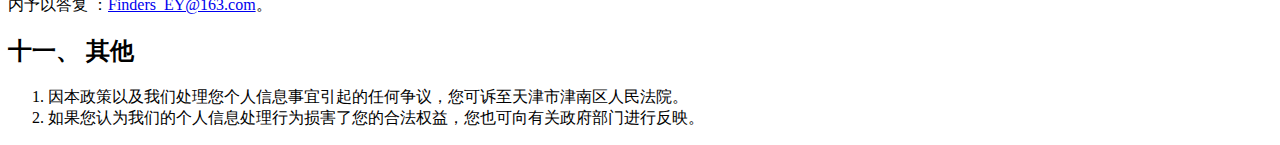
<file: document/privacy_policy.html>
<!DOCTYPE html>
<html lang="zh">

<head>
    <meta charset="UTF-8">
    <meta http-equiv="X-UA-Compatible" content="IE=edge">
    <meta name="viewport" content="width=device-width, initial-scale=1.0">
    <title>隐私政策</title>
</head>

<body>
    <h1>隐私政策</h1>

    <h2>引言</h2>
    <p>Finders（以下简称为“我们”）尊重并保护所有Finders用户的个人信息及隐私安全。为同时给您提供更准确、有个性化的服务和更安全的互联网环境，我们依据《中华人民共和国网络安全法》、《信息安全技术
        个人信息安全规范》以及其他相关法律法规和技术规范明确了我们收集/使用/对外提供个人信息的原则，进一步阐述了关于您个人信息的相关权利。</p>
    <p>本政策与您所使用的我们的产品与/或服务息息相关，您在下载、安装、启动、浏览、注册、登录、使用我们的产品与/或服务（以下统称“使用我们的产品与/或服务”）时，我们将按照本政策的约定处理和保护您的个人信息。我们尽量以简明扼要的表述向您解释本政策所涉及的技术词汇，以便于您理解。本政策中与您权益（可能）存在重大关系的条款，我们已使用加粗字体予以区别，请您重点查阅。Finders特别提请未满18周岁的未成年（特别是未满十四周岁的儿童）及其监护人的注意，我们已明确未成年保护专门章节（以粗体提示），请您仔细阅读。
    </p>
    <p>请在使用/继续使用我们的各项产品与服务前，仔细阅读并充分理解本政策，并在需要时，按照本政策的指引，做出适当的选择。如果您不同意本政策的内容，将可能导致我们的产品与/或服务无法正常运行，或者无法达到我们拟达到的服务效果，您应立即停止访问/使用我们的产品与/或服务。您使用或继续使用我们提供的产品与/或服务的行为，都表示您充分理解和同意本《Finders用户隐私政策》（包括更新版本）的全部内容。
    </p>

    <h2>关于我们</h2>
    <p>Finders网站及APP的经营者为天津意旸科技有限公司及其关联公司。</p>

    <h2>一、 我们如何收集和使用您的个人信息</h2>
    <p>我们会遵循正当、合法、必要的原则，出于本政策所述的以下目的，收集和使用您在使用我们服务过程中主动提供或因使用我们产品和/或服务而产生的个人信息。如果我们要将您的个人信息用于本政策未载明的其它用途，或基于特定目的将已经收集的信息用于其他目的，我们将以合理的方式向您告知，并在使用前再次征得您的同意：
    </p>

    <h3>1. 账号注册及登录</h3>
    <p>您可以根据自身需求选择填写个性签名来完善您的信息，但如您不提供此类信息，不会影响您使用本产品和相关服务。如果您成功注册Finders账号，我们会在Finders应用程序及网站中显示您的用户名、头像信息。</p>

    <h3>2. 向您提供产品和/或服务</h3>
    <p>2.1. 信息浏览、发布、点赞功能。</p>
    <p>2.1.1. 为了向您推荐可能感兴趣的帖子及相关信息，我们会收集您的浏览记录（如您的关注、浏览）和点击操作记录（如点击、点赞、评论、发布记录）。其中，
        您的浏览记录和点击操作记录属于个人敏感信息，但属于提供Finders最核心的信息展示和信息发布服务所必需的信息。</p>
    <p>2.1.2.当您使用发布、编辑帖子、图片、音视频功能时，我们会请求您授权照片、相机、麦克风权限。您如果拒绝授权提供，将无法使用相应功能，但不影响您正常使用Finders的其他功能。</p>
    <p>2.1.3. 当您使用发布、评论、点赞功能时， 您发布的文字、照片、视频、音频、评论、点赞记录信息会存储在我们的服务器中 ，因为存储是实现这一功能所必需的。我们会以加密的方式存储，您也可以随时删除这些信息。</p>
    <p>2.2.
        安全运行。为了保障软件与服务的安全运行，我们会收集您的设备型号、设备名称、设备唯一标识符、浏览器类型和设置、语言设置、操作系统和应用程序版本、网络设备硬件地址、登录IP地址、接入网络的方式、网络质量数据、移动网络信息（包括运营商名称）、产品版本号。
    </p>
    <p>2.3. 保证您在使用Finders平台服务时能够与后台服务器保持即时通信、您能够及时收到个性化内容推送，我们会</p>
    <p>i）向您获取及调用您的开机广播权限用于启动Finders或其关联公司移动客户端软件，</p>
    <p>ii） 采用第三方消息推送服务为您生成标识ID用于区分您的设备的唯一性。</p>
    <p>2.4. 为向您展示个性化的帖子内容，确保您能获知更为适宜的内容，我们可能会收集您在Finders平台上播放/展示推荐内容的记录、音视频播放记录 。</p>
    <p>2.11.
        为向您提供更便捷、更符合您个性化需求的推送服务，我们会根据您的设备信息和您使用Finders客户端时的浏览使用信息提取您的偏好特征，并基于特征标签产出间接人群画像，用于向您展示、推送信息和可能的商业广告。我们努力保障您的浏览体验。
    </p>

    <h3>3.征得授权同意的例外</h3>
    <p>根据相关法律法规的规定，在以下情形中，我们可以在不征得您的授权同意的情况下收集、使用一些必要的个人信息：</p>
    <ol>
        <li>与我们履行法律法规规定的义务相关的；</li>
        <li>与国家安全、国防安全直接相关的；</li>
        <li>与公共安全、公共卫生、重大公共利益直接相关的；</li>
        <li>与犯罪侦查、起诉、审判和判决执行等直接相关的；</li>
        <li>出于维护您或其他个人的生命、财产等重大合法权益但又很难得到本人同意的；</li>
        <li>所收集的个人信息是您自行向社会公众公开的；</li>
        <li>从合法公开披露的信息中收集到您的个人信息，如从合法的新闻报道、政府信息公开等渠道；</li>
        <li>根据您与平台签署的在线协议或合同所必需的；</li>
        <li>用于维护我们产品和/或服务的安全稳定运行所必需的，例如发现、处置产品或服务的故障；</li>
        <li>法律法规规定的其他情形。</li>
    </ol>

    <h2>二、 我们如何共享、转让、公开披露您的个人信息</h2>
    <h3>1. 共享：</h3>
    <p>对于您的个人信息，我们不会与任何公司、组织和个人进行共享，除非存在以下一种或多种情形：</p>
    <ol>
        <li>事先已得到您的授权；</li>
        <li>您自行提出的；</li>
        <li>与商业合作伙伴的必要共享：
            <p>您理解并知悉，为了向您提供更完善、优质的产品和服务，我们将授权商业合作伙伴为您提供部分服务。此种情形下，我们可能会与合作伙伴共享您的某些个人信息，以提供更好的客户服务和用户体验。请您注意，我们仅会出于合法、正当、必要、特定、明确的目的共享您的个人信息，并且只会共享提供服务所必要的个人信息。我们将对信息数据的输出形式、流转、使用进行安全评估与处理，以保护数据安全。</p>
            <p>我们的合作伙伴包括以下类型：</p>
            <p>数据服务供应商：包括网络广告监测的合作伙伴。为维护/改进我们的产品/服务、为您提供更好的内容，我们可能会与提供该服务的指定合作伙伴共享您的相关信息（ 含广告播放/展示记录、设备标识符
                ）。请您知悉，为了您的信息安全，我们目前仅与已签署严格数据安全保密协议的合作伙伴进行合作； 但我们承诺：未经您的同意，我们不会与其共享可以识别您身份的个人信息。</p>
            <p>内容审核服务商：为保证用户在互联网信息平台上发布的内容是安全的，我们可能会向委托的第三方内容审核服务商共享您在平台上发布的内容信息；</p>
            <p>实名认证审核服务商：当您进行实名认证或使用找回账号功能时，我们会向第三方审核服务商共享您的个人信息，以便您顺利找回账号。</p>
            <p>其他业务合作伙伴：例如：委托我们进行推广和广告投放的合作伙伴等。您授权我们有权与委托我们进行推广和广告投放的合作伙伴共享我们使用您的相关信息集合形成的间接用户画像，以帮助其进行广告或决策建议、提高广告有效触达率、进一步了解用户需求。
                但我们承诺：未经您的同意，我们不会与其共享可以识别您身份的个人信息。</p>
            <p>合作的第三方SDK服务商：当您使用FindersAPP中由第三方提供的功能时，我们可能会接入由第三方提供的软件开发包（SDK）以实现相关功能。此时，第三方SDK服务商可能会收集您相关的个人信息：</p>
            <p>a. 云储存服务：为给您提供云端储存服务（如您上传至Finders的图片、音视频内容会储存在云端），第三方服务商可能会收集您的设备信息、网络相关信息、运营商信息；</p>
            <p>b. 账号安全服务：为保障您和其他用户的账号与财产安全，使您和我们的正当合法权益免受不法侵害，第三方安全服务商可能会收集您的必要设备信息、网络相关信息、运营商信息、日志信息以提供账号安全服务；</p>
        </li>
        <li>当您选择参加我们及我们的关联方或平台上的第三方举办的营销活动时，可能需要您提供姓名、性别、通信地址、联系方式、银行账号信息。 这些信息是个人敏感信息，拒绝提供可能会影响您参加相关活动，但不会影响其他功能。 只有经过您的同意，我们才会将这些信息与关联方或第三方共享，以保障您在活动中获得体验一致的服务，或委托第三方及时向您兑现奖励。</li>
        <li>与我们的关联公司必要共享：我们可能会与我们的关联公司共享您的个人信息。我们只会共享必要的个人信息，且这种共享受本政策所声明的目的的约束。关联公司如要改变个人信息的处理目的，将再次征得您的授权和同意；</li>
        <li>您可以基于Finders平台与第三人（包括不特定对象）共享您的个人信息或其他信息，但因您的共享行为而导致的信息泄露、被使用等情况，与Finders无关，Finders不因此承担法律责任。</li>
    </ol>

    <h3>2. 转让：</h3>
    <p>转让是指将取得您个人信息的控制权转让给其他公司、组织或个人。除非获取您的明确同意，否则我们不会将您的个人信息转让给任何公司、组织或个人。但下述情形除外：</p>
    <ol>
        <li>事先已征得您的同意；</li>
        <li>您自行提出的；</li>
        <li>如果公司发生合并、收购或破产清算，将可能涉及到个人信息转让，此种情况下我们会告知您有关情况并要求新的持有您个人信息的公司、组织继续受本政策的约束。否则我们将要求其重新获取您的明示同意。</li>
        <li>其他法律法规规定的情形。</li>
    </ol>

    <h3>3. 公开披露：</h3>
    <p>公开披露是指向社会或不特定人群发布信息的行为。原则上，我们不会对您的个人信息进行公开披露。但下述情况除外：</p>
    <ol>
        <li>因公布账号中奖、处罚通知时展示必要的相关脱敏信息；</li>
        <li>取得您的明示同意后。</li>
    </ol>

    <h3>4. 共享、转让、公开披露个人信息授权同意的例外情形</h3>
    <p>根据相关法律法规的规定，在以下情形中，我们可能在未事先征得您的授权同意的情况下共享、转让、公开披露您的个人信息：</p>
    <ol>
        <li>与我们履行法律法规规定的义务相关的，含依照法律规定、司法机关或行政机关强制性要求向有权机关披露您的个人信息；在该种情形下，我们会要求披露请求方出具与其请求相应的有效法律文件，并对被披露的信息采取符合法律和业界标准的安全防护措施；</li>
        <li>与国家安全、国防安全直接相关的；</li>
        <li>与公共安全、公共卫生、重大公共利益直接相关的；</li>
        <li>与犯罪侦查、起诉、审判和判决执行等直接相关的；</li>
        <li>出于维护您或其他个人的生命、财产等重大合法权益但又很难得到本人同意的；</li>
        <li> 您自行向社会公众公开的个人信息；</li>
        <li>从合法公开披露的信息中收集到的个人信息的，如合法的新闻报道、政府信息公开等渠道。</li>
        <li>法律法规规定的其他情形。</li>
    </ol>
    <p>请您了解，根据现行法律规定及监管要求，共享、转让经去标识化处理的个人信息，且确保数据接收方无法复原并重新识别个人信息主体的，无需另行向您通知并征得您的同意。</p>

    <h2>三、 我们如何存储和保护您的个人信息</h2>
    <h3>1. 存储：</h3>
    <p>存储地点：我们将从中华人民共和国境内获得的个人信息存放于中华人民共和国境内。如果发生个人信息的跨境传输，我们会单独向您以站内通知或邮件的方式告知您个人信息出境的目的、接收方，并征得您的授权同意，我们会严格遵守中国的法律法规，确保数据接收方有充足的数据保护能力来保护您的个人信息。</p>
    <p>存储时间：我们承诺始终按照法律的规定在合理必要期限内在存储您个人信息。超出上述期限后，我们将删除您的个人信息或对您的个人信息进行匿名化处理。</p>
    <p>如我们停止运营，我们将及时停止收集您个人信息的活动，将停止运营的通知以逐一送达或公告的形式通知您，并对所持有的您的个人信息进行删除或匿名化处理。</p>

    <h3>2. 保护：</h3>
    <p>为了保护您的个人信息安全，我们将努力采取各种符合行业标准的安全措施来保护您的个人信息以最大程度降低您的个人信息被毁损、盗用、泄露、非授权访问、使用、披露和更改的风险。我们将积极建立数据分类分级制度、数据安全管理规范、数据安全开发规范来管理规范个人信息的存储和使用，确保未收集与我们提供的服务无关的个人信息。</p>
    <p>您的账户均有安全保护功能，请妥善保管您的账户及密码信息。Finders将通过向其它服务器备份、对用户密码进行加密等安全措施确保您的信息不丢失，不被滥用和变造。尽管有前述安全措施，但同时也请您注意在信息网络上不存在“完善的安全措施”。为防止安全事故的发生，我们已按照法律法规的规定，制定了妥善的预警机制和应急预案。如确发生安全事件，我们将及时将相关情况选择以邮件、信函、电话、推送通知等方式告知您，难以逐一告知个人信息主体时，我们会采取合理、有效的方式发布公告。同时，我们还将按照监管部门要求，主动上报个人信息安全事件的处置情况，紧密配合政府机关的工作。</p>

    <h3>3. 当我们的产品或服务发生停止运营的情形时，我们会及时停止继续收集个人信息的活动。</h3>
    <p>上述变更，我们将以推送通知、公告等形式通知你，并在合理的期限内删除你的个人信息或进行匿名化处理（所谓“匿名化处理”，是指通过对个人信息的技术处理，使得个人信息主体无法被识别，且处理后的信息不能被复原的过程。个人信息经匿名化处理后所得的信息不属于个人信息。）</p>

    <h2>四、 您如何管理您的个人信息</h2>
    <p>我们非常重视并尽全保障您对自己个人信息的相关权利。</p>
    <h3>1. 自主决定接收信息</h3>
    <p>在关注中会根据您主动选择关注的账号信息进行展示，您可以根据需要自主选择关注或取消关注。</p>
    <h3>2. 联系我们进行管理</h3>
    <p>出于安全性和身份识别的考虑，您可能无法直接通过Finders交互界面自行访问、更正或删除某些信息（如实名认证后的信息、您的部分使用记录）；如您确有必要访问、修改或依法要求删除该类信息，请您按照本政策第十条中所提供的联系方式，将您的问题通过邮件发送至指定的联系邮箱，我们将尽快审核所涉问题，并在核验您的用户身份后及时予以回复。</p>

    <h2>五、 您如何注销您的账号</h2>
    <p>您可以通过我-设置-账号与安全-其他问题-注销账号，在满足账号注销的条件下选择申请注销账号，来注销您的账号；账号注销后，除法律明确规定必须由我们保留的个人信息外（如您在Finders交易相关的信息），您的个人信息将会从Finders移除 。</p>

    <h2>六、 有关第三方提供产品和/或服务的特别说明</h2>
    <p>Finders中可能包括第三方产品和/或服务或链接至第三方提供的信息和/或服务， 该等第三方产品和/或服务在使用前，您需要跳转到相应的小程序或第三方页面。您使用该等第三方服务（包括您向该等第三方提供的任何个人信息），须受该第三方的服务条款及隐私政策（而非本政策）约束，您需要仔细阅读其条款并自行决定是否接受。 请您妥善保护自己的个人信息，仅在必要的情况下向他人提供。本政策仅适用于我们所收集、保存、使用、共享、披露信息，并不适用于任何第三方提供的服务或第三方的信息使用规则， 我们对任何第三方使用由您提供的信息不承担任何责任。</p>

    <h2>七、 我们如何使用Cookie和其他同类技术</h2>
    <ol>
        <li>在您未拒绝接受cookies的情况下，Finders会在您的计算机以及相关移动设备上设定或取用cookies，以便您能登录或使用依赖于cookies的Finders平台服务或功能。Finders使用cookies可为您提供更加周到的个性化服务，包括推广服务。</li>
        <li>您有权选择接受或拒绝接受cookies。您可以通过修改浏览器设置的方式或在移动设备中设置拒绝接受cookies。但如果您选择拒绝接受cookies，则您可能无法登录或使用依赖于cookies的Finders平台服务或功能。</li>
        <li>通过Finders所设cookies所取得的有关信息，将适用本政策。</li>
        <li>第三方SDK的使用：为保障我们客户端的稳定运行、功能实现，使您能够使用和享受更多的服务及功能，我们的应用中会嵌入授权合作伙伴的SDK或其他类似的应用程序。此时，第三方SDK服务商可能会收集您的相关信息。具体请查看《第三方SDK收集使用信息说明》。</li>
    </ol>

    <h2>八、 未成年人保护</h2>
    <p><b>以下条款请未成年用户 （特别是未满十四周岁的儿童用户） 在监护人的陪同下仔细阅读，并由监护人在充分理解后作出是否接受或拒绝本政策的决定：</b></p>
    <ol>
        <li>若用户是未满18周岁的未成年人（特别是未满十四周岁的儿童用户），应在监护人监护、指导并获得监护人同意情况下阅读本协议和使用Finders相关服务。</li>
        <li>我们重视对未成年人个人信息的保护，未成年用户在填写个人信息时，请加强个人保护意识并谨慎对待，请在监护人指导时正确使用Finders相关服务 。</li>
        <li>若您是未成年人的监护人，当您对您所监护的未成年人使用我们的服务或其向我们提供的用户信息有任何疑问时，请您根据本政策第十条提供的联系方式及时与我们联系。我们将根据国家相关法律法规及本政策的规定保护未成年人用户信息的保密性及安全性。如果我们发现自己在未事先获得可证实的父母或法定监护人同意的情况下收集了未成年人的个人信息，则会设法尽快删除相关数据 。</li>
    </ol>

    <h2>九、 我们如何更新隐私政策</h2>
    <ol>
        <li>我们保留不时更新或修订本政策的权利。这些更新与修订将构成本政策的一部分并具有等同于本政策的效力，未经您明确同意，我们不会削减您依据当前生效的本政策所应享受的权利。</li>
        <li>如遇本政策更新，我们会通过APP客户端推送通知等合理方式通知您，以便您能及时了解本政策所做的任何变更。</li>
    </ol>

    <h2>十、 如何联系我们</h2>
    <p>如您对个人信息保护问题有任何投诉、建议、疑问，或您对本政策有任何疑问，您可以通过以下方式联系我们，我们将尽快审核所涉问题，并在验证您的用户身份后的十五个工作日内予以答复 ：<a href="mailto: Finders_EY@163.com">Finders_EY@163.com</a>。</p>

    <h2>十一、 其他</h2>
    <ol>
        <li>因本政策以及我们处理您个人信息事宜引起的任何争议，您可诉至天津市津南区人民法院。</li>
        <li>如果您认为我们的个人信息处理行为损害了您的合法权益，您也可向有关政府部门进行反映。</li>
    </ol>
</body>

</html>
</file>
